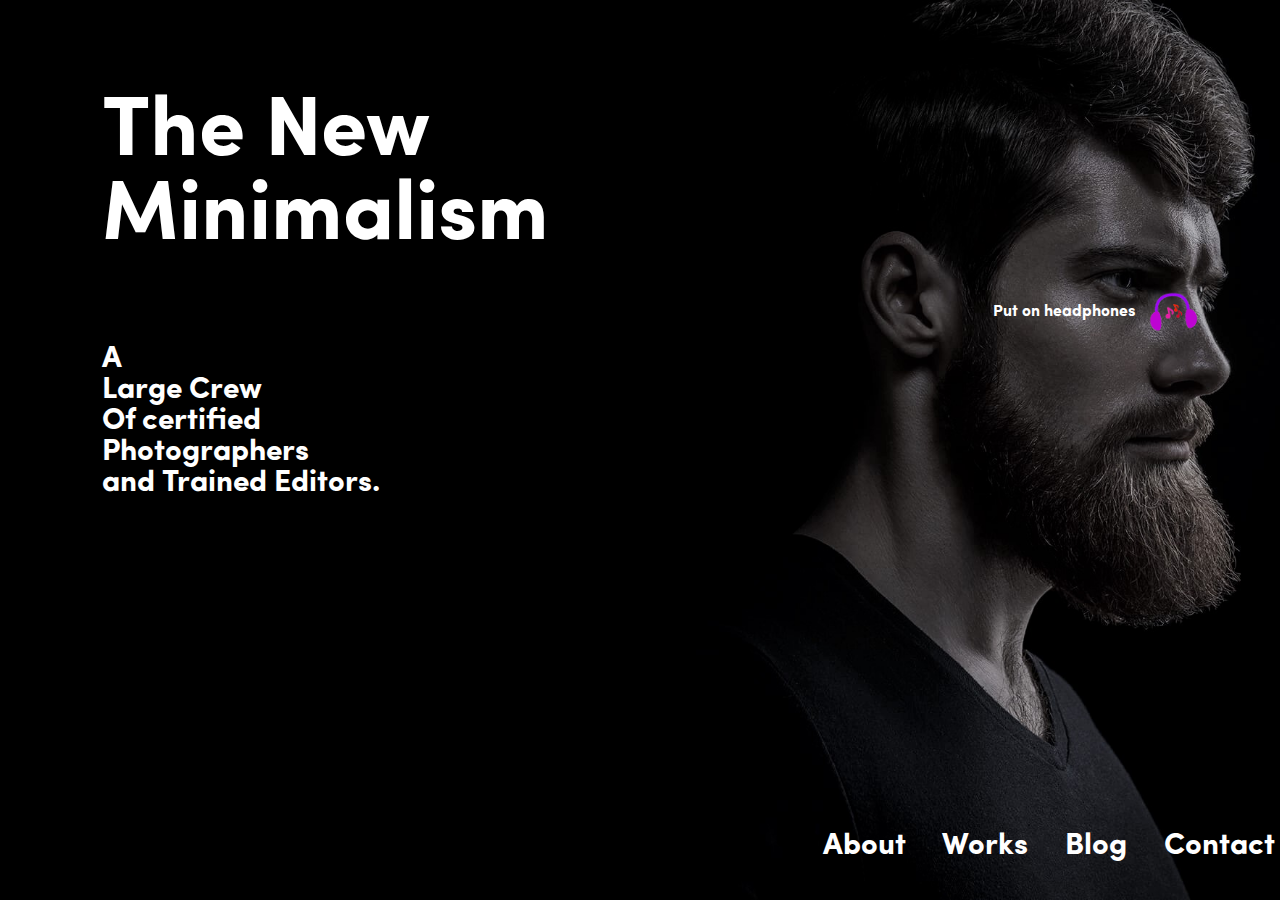
<file: index.html>
<html>
	<head>
	<title>	Minimal </title>
<link rel="stylesheet" href="style.css">
<script src="java.js"></script>

</head> 
<body>
	<div class= "mar">
		<p class ="text"> The New<br> Minimalism</p>
		<div class="alt">
		A<br> Large Crew<br> Of certified<br> Photographers <br> and Trained Editors.
		</div>
		</div>
		<div class ="music">
		<ul>
			<li>Put on headphones</li>
			<li><img src="imagestuff/play.gif" id = "img1" class= "img" onclick="c()"><li>
		</ul></div>
		<div class= "text1">
		<ul >
			<li ><a href= "about.html" onclick="" > About   </a></li>
			<li><a href= "works.html"> Works</a></li>
			<li><a href="blog.html"> Blog</a></li>
			<li><a href= "contact.html">Contact</a></li>
		</ul>
		</div>
</div>
</body> 
</html>
</file>
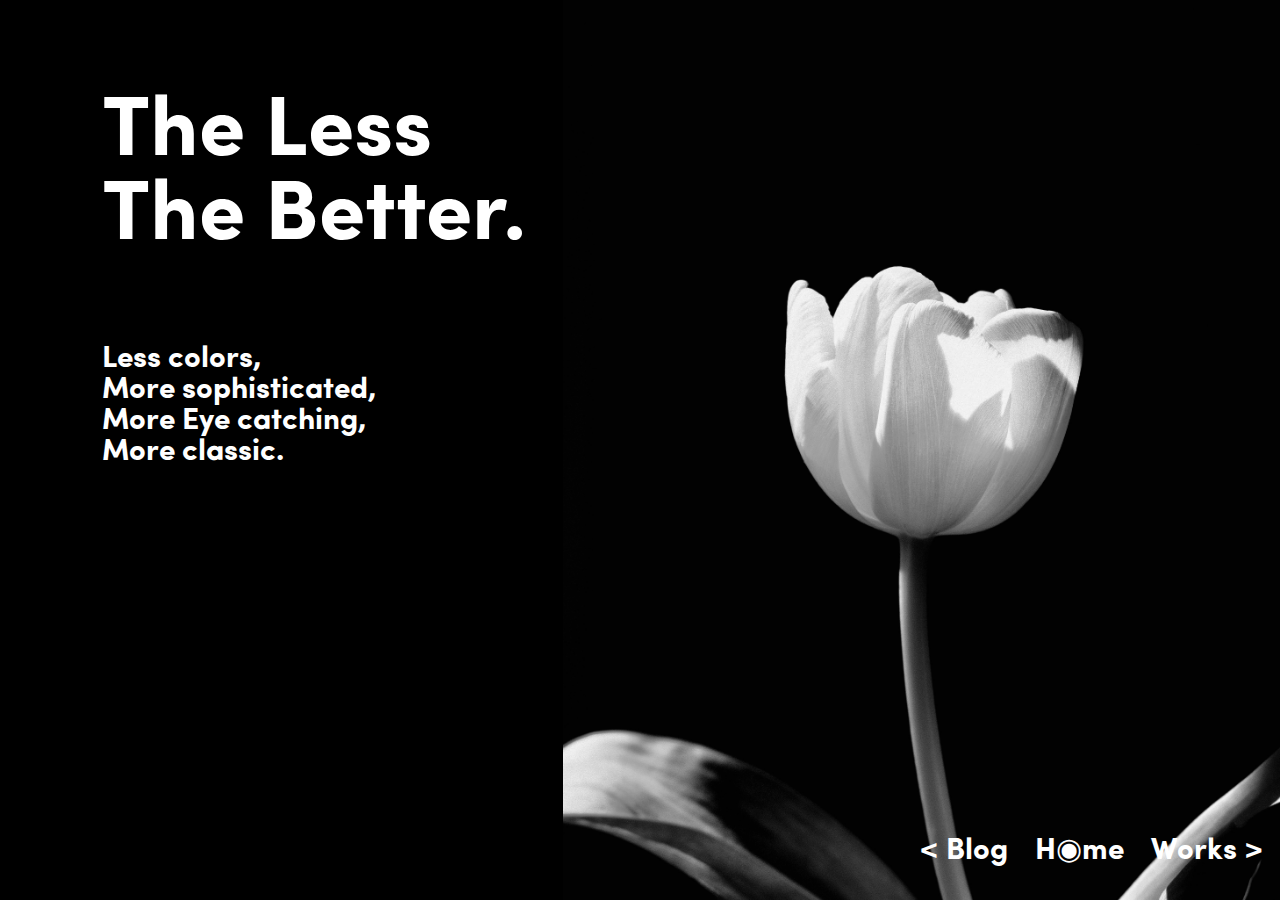
<file: about.html>
<html>
	<head>
	<title>	Minimal </title>
<link rel="stylesheet" href="style1.css">
<script src="java.js"> </script>
</head> 
<body  class="about">
	<div class= "mar">
		<p class ="text"> The Less<br>The Better.</p>
		
		<div class="alt">
		Less colors,<br> More sophisticated,<br>More Eye catching,<br> More classic.
		</div></div>

		<div class= "text1">
		<ul>
			<li><a href="blog.html"> < Blog</a></li>
			<li><a href= "index.html">H◉me </a></li>
			<li><a href= "works.html"> Works > </a></li>
		</ul>
		</div>
</div>
</body>
</html>
</file>
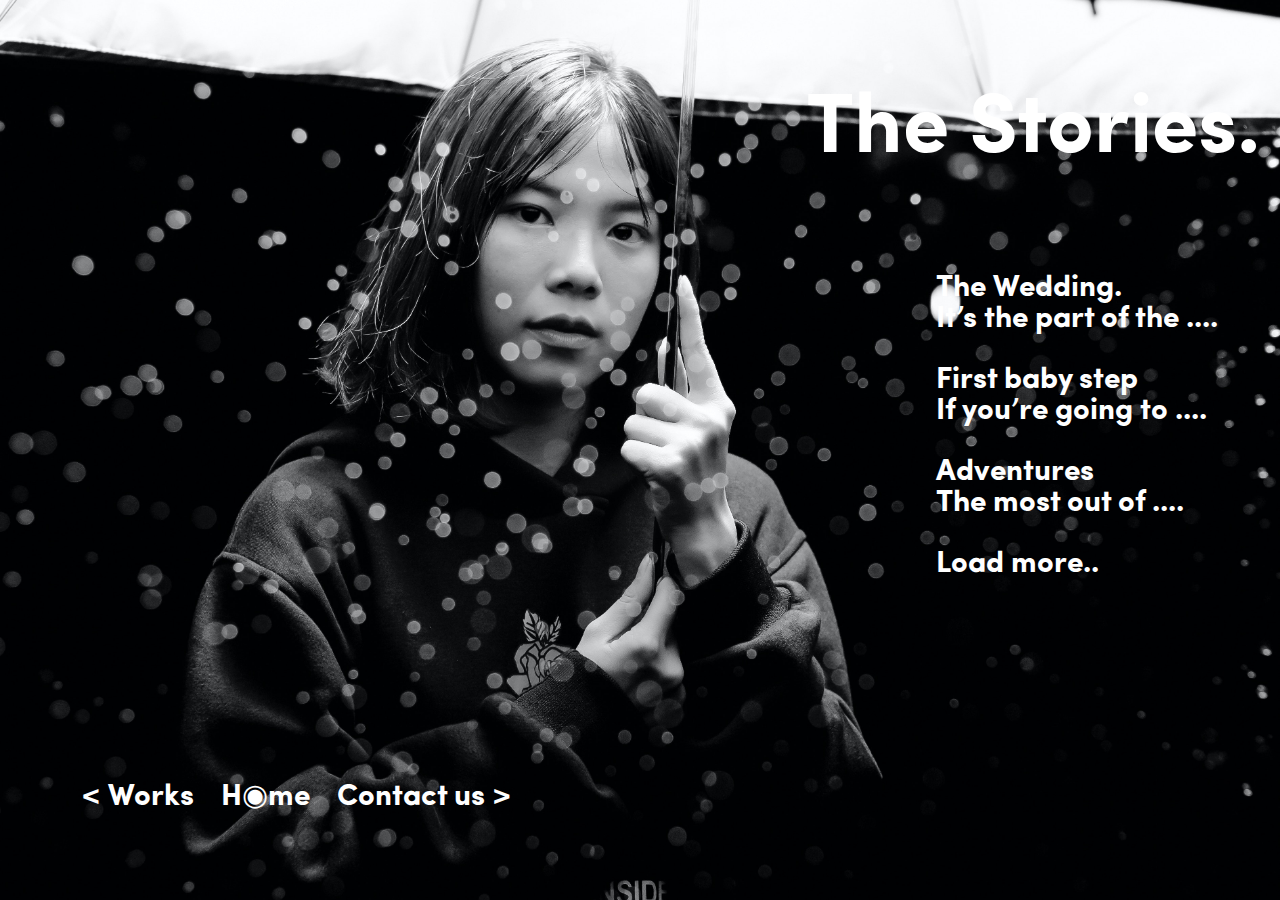
<file: blog.html>
<html>
	<head>
	<title>	Minimal </title>
<link rel="stylesheet" href="style1.css">
<script src="java.js"> </script>
</head> 
<body  class="blog">
	<div class= "mar1">
		<p class ="text"><font color="white"> The Stories.</font></p>
	</div>
		<div class="alt3">
		<ul>
		<li><a href="#"> The Wedding.</a><br>It’s the part of the ....</li>
		<li><a href="#"> First baby step</a><br> If you’re going to ....</li>
		<li><a href="#"> Adventures</a><br> The most out of ....</li>
		<li><a href="#"> Load more..</a></li>
		</ul>
		</div>
		<div class= "blognav">
		<ul>
			<li><a href= "works.html"> < Works  </a></li>
			<li><a href= "index.html">H◉me </a></li>
			<li><a href="contact.html"> Contact us ></a></li></li>
		</ul>
		</div>
</div>
</body>
</html>
</file>
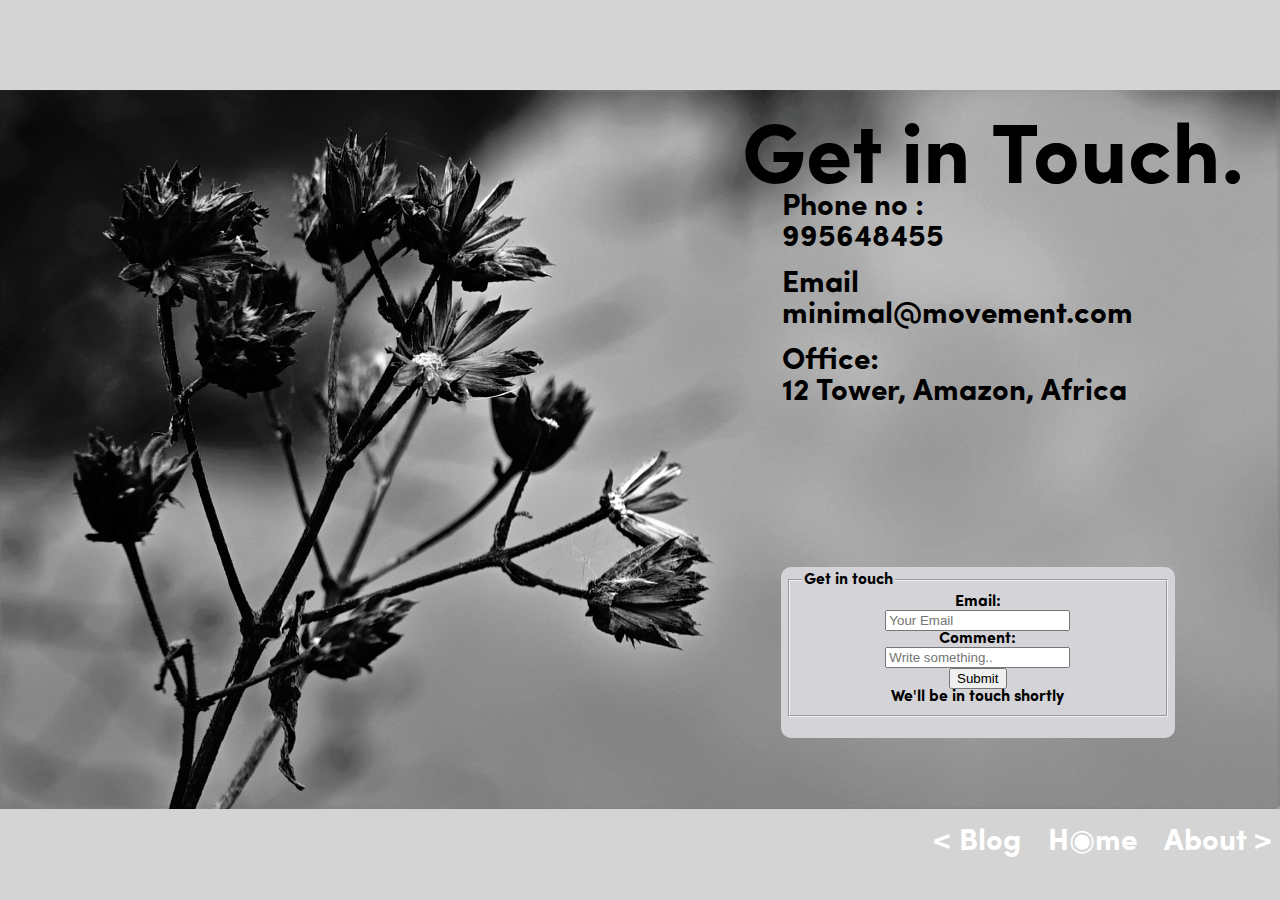
<file: contact.html>
<html>
	<head>
	<title>	Minimal </title>
<link rel="stylesheet" href="style1.css">
<script src="java.js"></script>
</head> 
<body  class="contact">
	<div class= "mar2">
		<p class ="text"> Get in Touch.</p>
	</div>
		
		<div class="alt4">
		<ul>
		<li><a href="#"><font color="black"> Phone no :</font></a><br> 995648455</li>
		<li><a href="#"><font color="black"> Email</font></a><br>minimal@movement.com</li>
		<li><a href="#"><font color="black"> Office:</font></a><br> 12 Tower, Amazon, Africa</li>
		</ul>
		</div>
			<div class="form"><form onsubmit= " alert('Thank you for your response'); ">
			<center><fieldset>
			    <legend>Get in touch</legend>

    <label>Email:</label><br>
    <input type="email" placeholder="Your Email"><br>
    <label>Comment:</label><br>
    <input type="text" placeholder="Write something.."><br>
    <input type="submit" value="Submit"><br>
	    <label>We'll be in touch shortly</label>
		</fieldset>
	</center>
  </form></div>
		<div class= "contactnav">
		<ul>
			<li><a href= "blog.html"> < Blog  </a></li>
			<li><a href= "index.html">H◉me </a></li>
			<li><a href="about.html"> About ></a></li></li>
		</ul>
		</div>
</div>
</body>
</html>
</file>
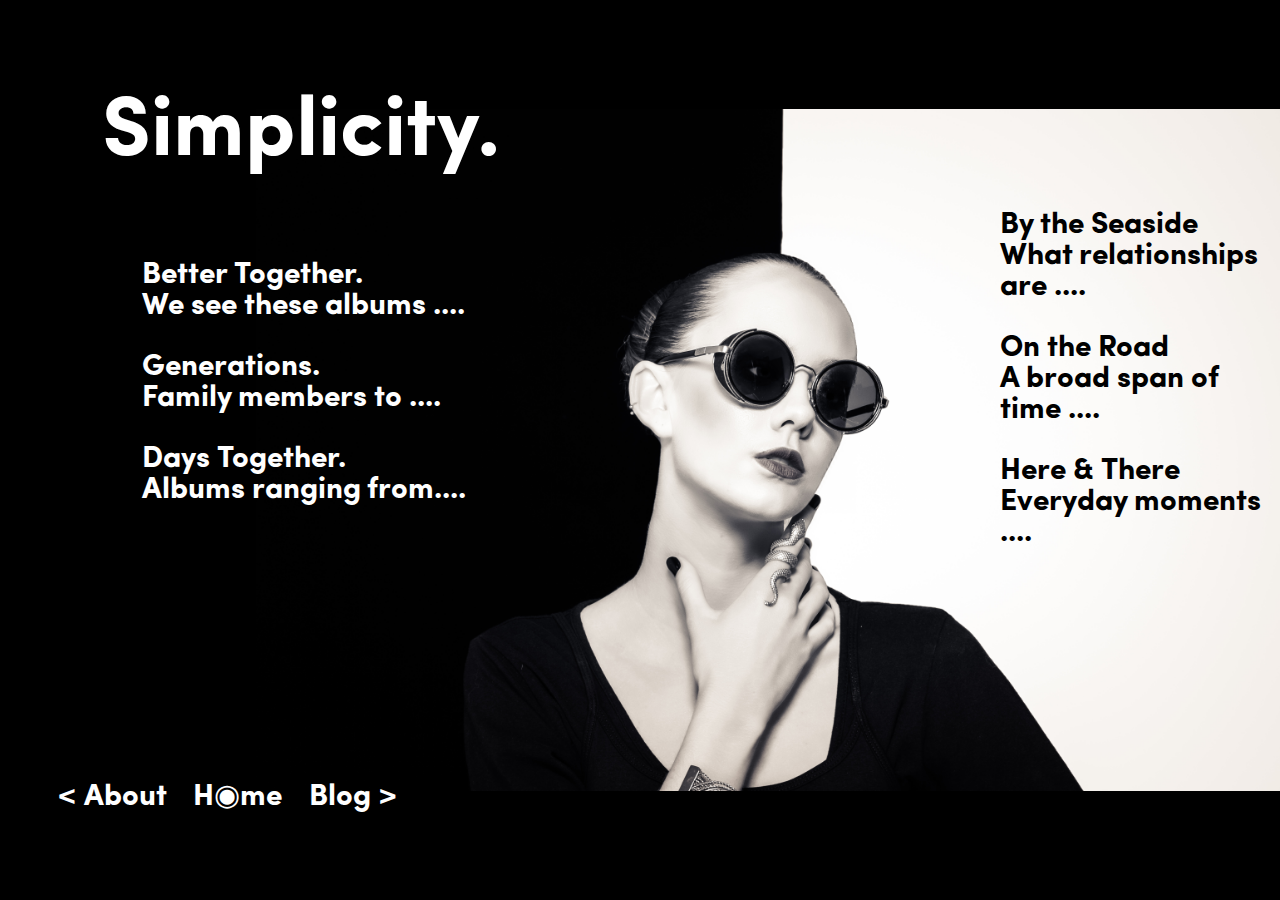
<file: works.html>
<html>
	<head>
	<title>	Minimal </title>
<link rel="stylesheet" href="style1.css">
<script src="java.js"></script>
</head> 
<body  class="works">
	<div class= "mar">
		<p class ="text"> Simplicity.</p>
		
		<div class="alt">
		<ul>
		<li><a href="#">Better Together.</a><br>We see these albums ....</li>
		<li><a href="#">Generations.</a><br>  Family members to ....</li>
		<li><a href="#">Days Together.</a><br> Albums ranging from....</li>
		</ul>
		</div></div>
		
		<div class="alt2">
		<ul>
		<li><a href="#"><font color="black">By the Seaside</font></a><br> What relationships are ....</li>
		<li><a href="#"><font color="black">On the Road</font></a><br> A broad span of time ....</li>
		<li><a href="#"><font color="black"> Here & There</font></a><br> Everyday moments  ....</li>
		</ul>
		</div>
		<div class= "text2">
		<ul>
			<li><a href= "about.html"> < About   </a></li>
			<li><a href= "index.html">H◉me </a></li>
			<li><a href="blog.html"> Blog ></a></li></li>
		</ul>
		</div>
</div>
</body>
</file>
<file: style.css>
@font-face {
	font-family: font1;
    src: url(font1.otf);
	
}
body{
background-image: url("imagestuff/por.jpg");
background-repeat: no-repeat;
background-size: cover;
overflow: hidden;
color: white;
}
.alt{
position:relative;
top:6%;
font-size:30px;
font-family: font1;
}
.alt ul li{
	list-style:none;
	margin-top:30px;
}
.music{
	float:right;
	margin-top:20%;
	margin-right:5%;
	font-family:font1;
}
.button{
	background-color: #000000;
	border: 2px solid #000000;
	}


.music ul li{
	display:inline;
	vertical-align: middle
}

.img{
	margin:auto;
	width:70px;
	
}
.mar{
position:absolute;
left:8%;
font-family: font;
}
p.text{
	font-family: font1;
	font-size: 84px;
}
.text1{
	align:center;
	width:99%;
	position:absolute;
	left: 60%;
	top:89%;
	font-family: font1;
	font-size: 30px;
}
.text1 ul li{
	list-style:none;
	display:inline;
	margin: 15px;
}
a:link {
  color: white;
  text-decoration: none;
}

/* visited link */
a:visited {
  color: white;
  text-decoration: none;
}

/* mouse over link */
a:hover {
  color: grey;
  text-decoration: none;
}

/* selected link */
a:active {
  color: grey;
  text-decoration: none;
}
</file>
<file: style1.css>
@font-face {
	font-family: font1;
    src: url(font1.otf);
	
}
/*------------------------Body Setting-------------------*/
.about{
background-image: url("imagestuff/g.jpg");
background-repeat: no-repeat;
  background-attachment: fixed;
  background-position: right; 
  background-color:black;
  background-size: 56%;
overflow: hidden;
color: white;
}

.works{
background-image: url("imagestuff/works.jpeg");
background-repeat: no-repeat;
  background-attachment: fixed;
  background-position: right; 
  background-color:black;
  background-size: 80%;
overflow: hidden;
color: white;
}
.blog{
background-image: url("imagestuff/umb.jpg");
background-repeat: no-repeat;
  background-attachment: fixed;
  background-position: left; 
  background-color:black;
  background-size: 100%;
overflow: hidden;
color: black;
}

.contact{
background-image: url("imagestuff/h.jpg");
background-repeat: no-repeat;
  background-attachment: fixed;
  background-position: left; 
  background-color:#d4d4d4;
  background-size:100%;
overflow: hidden;
color: black;
}

/*---------------------------alt Settings----------------------*/
.alt2{
position:absolute;
top: 20%;
left: 75%;
font-size:30px;
color: black;
font-family: font1;
}

.alt2 ul li{
	list-style:none;
	margin-top:30px;
}

.alt3{
position:absolute;
top: 27%;
left: 70%;
font-size:30px;
color: white;
font-family: font1;
}

.alt3 ul li{
	list-style:none;
	margin-top:30px;
}

.alt4{
position:absolute;
top: 18%;
left: 58%;
font-size:30px;
color: black;
font-family: font1;
}

.alt4 ul li{
	list-style:none;
	margin-top:15px;
}

.alt{
position:relative;
top:6%;
font-size:30px;
font-family: font1;
}
.alt ul li{
	list-style:none;
	margin-top:30px;
}
.button{background-color: #000000;
	 border: 2px solid #000000;
	}

.img{
	margin:auto;
	width:70px;
	
}
/*---------------------------------------------FORM---------------*/

.form {
	position:absolute;
	width:30%;
	height:auto;
	left:61%;
	top:63%;
	background-color:#d4d4d8;
  border-radius: 10px;
  padding: 5px;
  font-family:font1;
  align:center;
    text-align: center;
}

/*---------------------------------------------FORM End ---------------*/


/*---------------------------------------------Margin Settings----------------------*/
.mar{
position:absolute;
left:8%;
font-family: font;
}

.mar1{
position:absolute;
left:63%;
top:0.5%;
font-family: font;
}

.mar2{
position:absolute;
left:58%;
bottom:68%;
font-family: font;
}

p.text{
	font-family: font1;
	font-size: 84px;
}

/* ----------------------the navbar settings----------------------*/
.text1{
	align:center;
	width:99%;
	position:absolute;
	left: 68%;
	top:89%;
	font-family: font1;
	font-size: 30px;
}

.text2{
	align:center;
	width:99%;
	position:absolute;
	top:83%;
	font-family: font1;
	font-size: 30px;
}
.text2 ul li{
	list-style:none;
	display:inline;
	margin:10px;
}

.blognav{
	align:center;
	width:99%;
	position:absolute;
	top:83%;
	left:2.5%;
	font-family: font1;
	font-size: 30px;
}
.blognav ul li{
	list-style:none;
	display:inline;
	margin:10px;
}

.contactnav{
	align:center;
	width:99%;
	position:absolute;
	top:88%;
	left:69%;
	font-family: font1;
	font-size: 30px;
}
.contactnav ul li{
	list-style:none;
	display:inline;
	margin:10px;
}


.text1 ul li{
	list-style:none;
	display:inline;
	margin:10px;
}

/*------------------------Links Format-----------------*/
a:link {
  color: white;
  text-decoration: none;
}


a:visited {
  color: white;
  text-decoration: none;
}


a:hover {
  color: grey;
  text-decoration: none;
}


a:active {
  color: grey;
  text-decoration: none;
}
</file>
